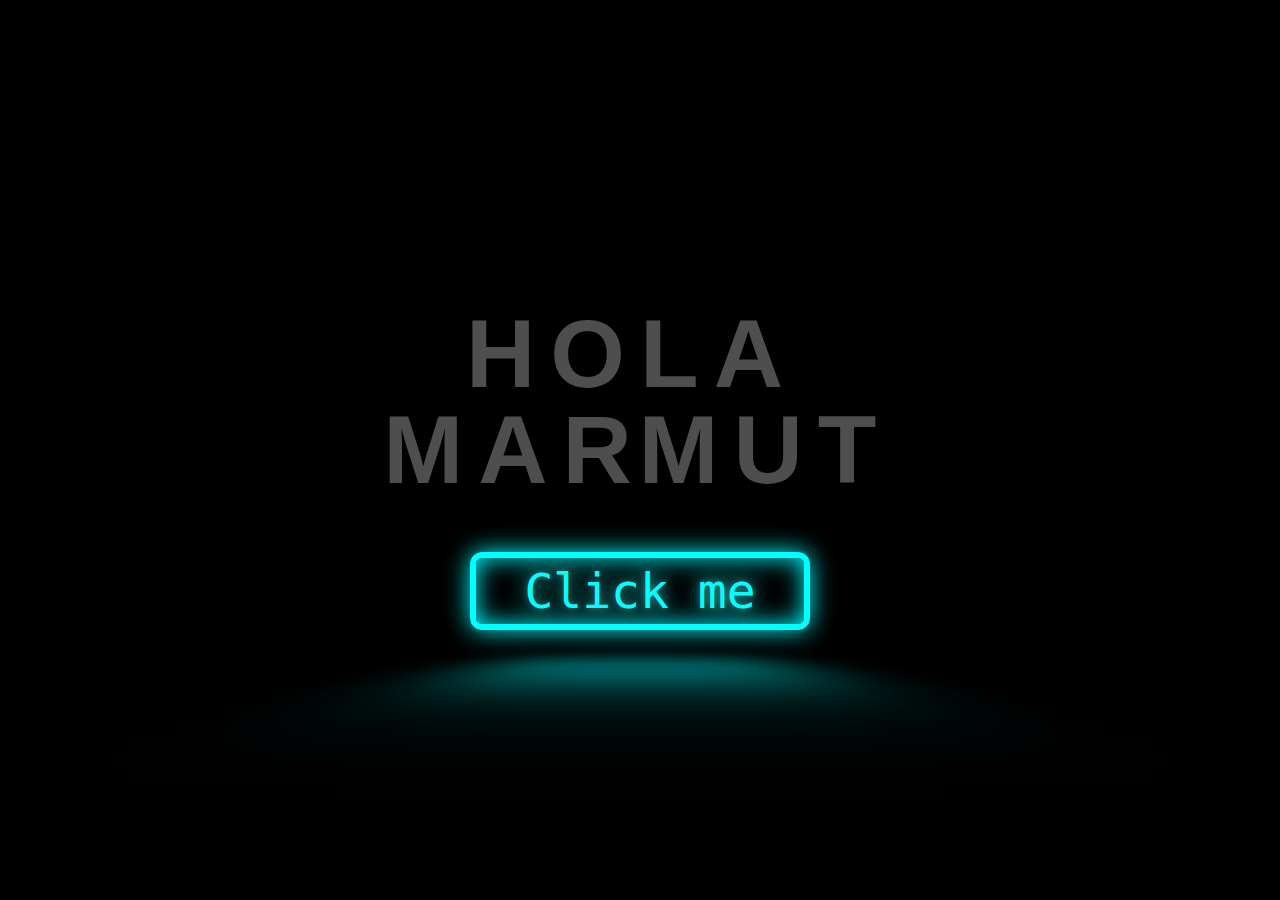
<file: index.html>
<!DOCTYPE html>
<html lang="en">
<head>
    <meta charset="UTF-8">
    <meta name="viewport" content="width=device-width, initial-scale=1.0">
    <title>Opening</title>
    <link rel="stylesheet" href="css.css">
</head>
<body>
    <h2 class="text1">Ho</h2>
    <h2 class="text2">la</h2>
    <h2 class="text3">mar</h2>
    <h2 class="text4">mut</h2>
    <a href="bunga.html" class="neon-button">Click me</a>

</body>
</html>
</file>
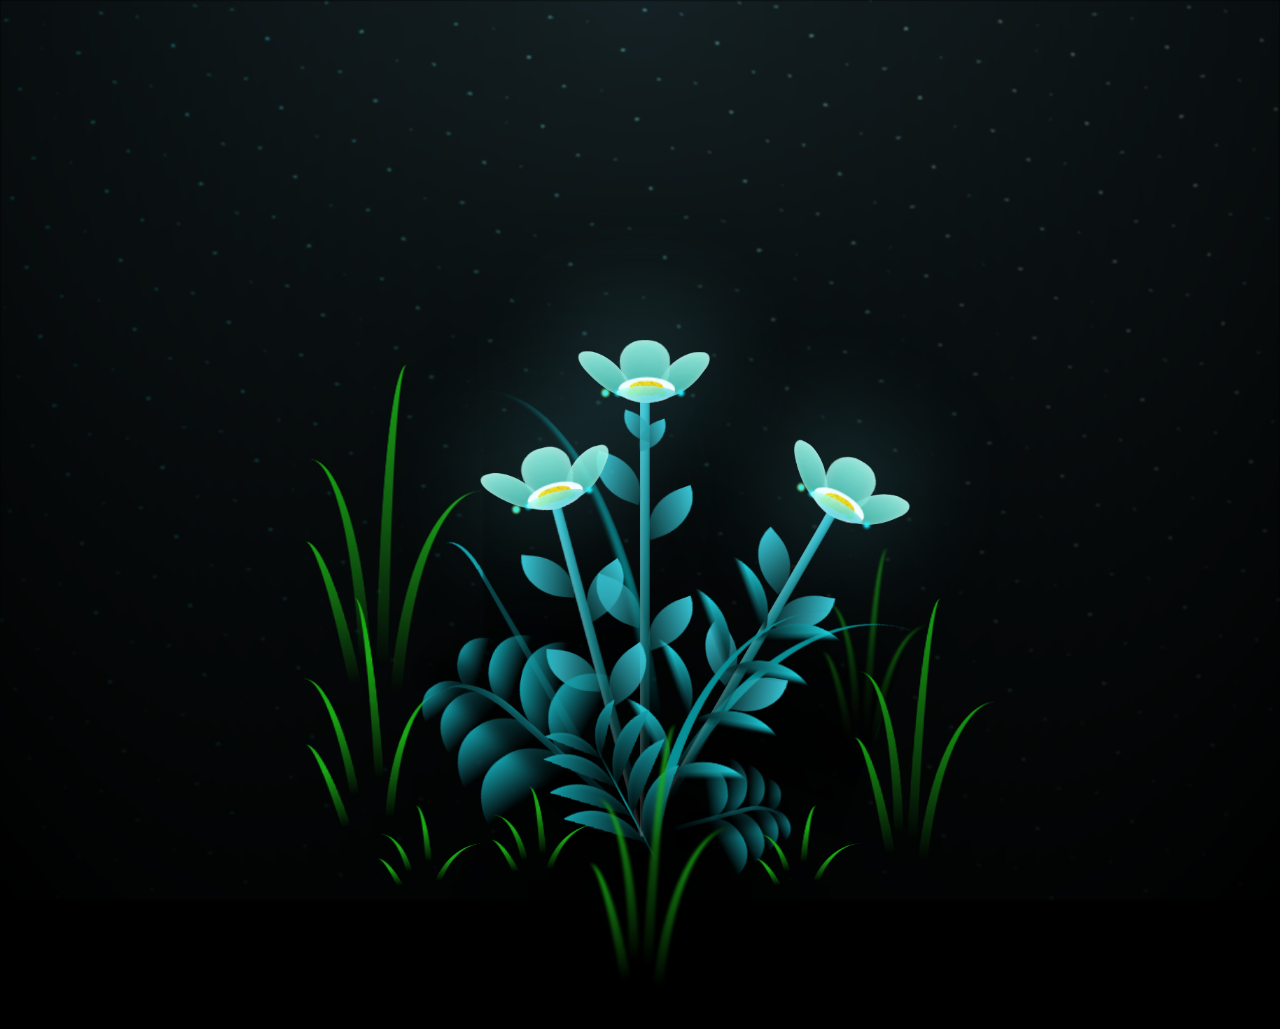
<file: bunga.html>
<!DOCTYPE html>
<html lang="en">
<head>
    <meta charset="UTF-8">
    <meta name="viewport" content="width=device-width, initial-scale=1.0">
    <title>Flower</title>
    <link rel="stylesheet" href="bunga.css">
    <script src="bunga.js"></script>
</head>

    <body class="not-loaded">

        <div class="night"></div>
        <div class="flowers">
          <div class="flower flower--1">
            <div class="flower__leafs flower__leafs--1">
              <div class="flower__leaf flower__leaf--1"></div>
              <div class="flower__leaf flower__leaf--2"></div>
              <div class="flower__leaf flower__leaf--3"></div>
              <div class="flower__leaf flower__leaf--4"></div>
              <div class="flower__white-circle"></div>
      
              <div class="flower__light flower__light--1"></div>
              <div class="flower__light flower__light--2"></div>
              <div class="flower__light flower__light--3"></div>
              <div class="flower__light flower__light--4"></div>
              <div class="flower__light flower__light--5"></div>
              <div class="flower__light flower__light--6"></div>
              <div class="flower__light flower__light--7"></div>
              <div class="flower__light flower__light--8"></div>
      
            </div>
            <div class="flower__line">
              <div class="flower__line__leaf flower__line__leaf--1"></div>
              <div class="flower__line__leaf flower__line__leaf--2"></div>
              <div class="flower__line__leaf flower__line__leaf--3"></div>
              <div class="flower__line__leaf flower__line__leaf--4"></div>
              <div class="flower__line__leaf flower__line__leaf--5"></div>
              <div class="flower__line__leaf flower__line__leaf--6"></div>
            </div>
          </div>
      
          <div class="flower flower--2">
            <div class="flower__leafs flower__leafs--2">
              <div class="flower__leaf flower__leaf--1"></div>
              <div class="flower__leaf flower__leaf--2"></div>
              <div class="flower__leaf flower__leaf--3"></div>
              <div class="flower__leaf flower__leaf--4"></div>
              <div class="flower__white-circle"></div>
      
              <div class="flower__light flower__light--1"></div>
              <div class="flower__light flower__light--2"></div>
              <div class="flower__light flower__light--3"></div>
              <div class="flower__light flower__light--4"></div>
              <div class="flower__light flower__light--5"></div>
              <div class="flower__light flower__light--6"></div>
              <div class="flower__light flower__light--7"></div>
              <div class="flower__light flower__light--8"></div>
      
            </div>
            <div class="flower__line">
              <div class="flower__line__leaf flower__line__leaf--1"></div>
              <div class="flower__line__leaf flower__line__leaf--2"></div>
              <div class="flower__line__leaf flower__line__leaf--3"></div>
              <div class="flower__line__leaf flower__line__leaf--4"></div>
            </div>
          </div>
      
          <div class="flower flower--3">
            <div class="flower__leafs flower__leafs--3">
              <div class="flower__leaf flower__leaf--1"></div>
              <div class="flower__leaf flower__leaf--2"></div>
              <div class="flower__leaf flower__leaf--3"></div>
              <div class="flower__leaf flower__leaf--4"></div>
              <div class="flower__white-circle"></div>
      
              <div class="flower__light flower__light--1"></div>
              <div class="flower__light flower__light--2"></div>
              <div class="flower__light flower__light--3"></div>
              <div class="flower__light flower__light--4"></div>
              <div class="flower__light flower__light--5"></div>
              <div class="flower__light flower__light--6"></div>
              <div class="flower__light flower__light--7"></div>
              <div class="flower__light flower__light--8"></div>
      
            </div>
            <div class="flower__line">
              <div class="flower__line__leaf flower__line__leaf--1"></div>
              <div class="flower__line__leaf flower__line__leaf--2"></div>
              <div class="flower__line__leaf flower__line__leaf--3"></div>
              <div class="flower__line__leaf flower__line__leaf--4"></div>
            </div>
          </div>
      
          <div class="grow-ans" style="--d:1.2s">
            <div class="flower__g-long">
              <div class="flower__g-long__top"></div>
              <div class="flower__g-long__bottom"></div>
            </div>
          </div>
      
          <div class="growing-grass">
            <div class="flower__grass flower__grass--1">
              <div class="flower__grass--top"></div>
              <div class="flower__grass--bottom"></div>
              <div class="flower__grass__leaf flower__grass__leaf--1"></div>
              <div class="flower__grass__leaf flower__grass__leaf--2"></div>
              <div class="flower__grass__leaf flower__grass__leaf--3"></div>
              <div class="flower__grass__leaf flower__grass__leaf--4"></div>
              <div class="flower__grass__leaf flower__grass__leaf--5"></div>
              <div class="flower__grass__leaf flower__grass__leaf--6"></div>
              <div class="flower__grass__leaf flower__grass__leaf--7"></div>
              <div class="flower__grass__leaf flower__grass__leaf--8"></div>
              <div class="flower__grass__overlay"></div>
            </div>
          </div>
      
          <div class="growing-grass">
            <div class="flower__grass flower__grass--2">
              <div class="flower__grass--top"></div>
              <div class="flower__grass--bottom"></div>
              <div class="flower__grass__leaf flower__grass__leaf--1"></div>
              <div class="flower__grass__leaf flower__grass__leaf--2"></div>
              <div class="flower__grass__leaf flower__grass__leaf--3"></div>
              <div class="flower__grass__leaf flower__grass__leaf--4"></div>
              <div class="flower__grass__leaf flower__grass__leaf--5"></div>
              <div class="flower__grass__leaf flower__grass__leaf--6"></div>
              <div class="flower__grass__leaf flower__grass__leaf--7"></div>
              <div class="flower__grass__leaf flower__grass__leaf--8"></div>
              <div class="flower__grass__overlay"></div>
            </div>
          </div>
      
          <div class="grow-ans" style="--d:2.4s">
            <div class="flower__g-right flower__g-right--1">
              <div class="leaf"></div>
            </div>
          </div>
      
          <div class="grow-ans" style="--d:2.8s">
            <div class="flower__g-right flower__g-right--2">
              <div class="leaf"></div>
            </div>
          </div>
      
          <div class="grow-ans" style="--d:2.8s">
            <div class="flower__g-front">
              <div class="flower__g-front__leaf-wrapper flower__g-front__leaf-wrapper--1">
                <div class="flower__g-front__leaf"></div>
              </div>
              <div class="flower__g-front__leaf-wrapper flower__g-front__leaf-wrapper--2">
                <div class="flower__g-front__leaf"></div>
              </div>
              <div class="flower__g-front__leaf-wrapper flower__g-front__leaf-wrapper--3">
                <div class="flower__g-front__leaf"></div>
              </div>
              <div class="flower__g-front__leaf-wrapper flower__g-front__leaf-wrapper--4">
                <div class="flower__g-front__leaf"></div>
              </div>
              <div class="flower__g-front__leaf-wrapper flower__g-front__leaf-wrapper--5">
                <div class="flower__g-front__leaf"></div>
              </div>
              <div class="flower__g-front__leaf-wrapper flower__g-front__leaf-wrapper--6">
                <div class="flower__g-front__leaf"></div>
              </div>
              <div class="flower__g-front__leaf-wrapper flower__g-front__leaf-wrapper--7">
                <div class="flower__g-front__leaf"></div>
              </div>
              <div class="flower__g-front__leaf-wrapper flower__g-front__leaf-wrapper--8">
                <div class="flower__g-front__leaf"></div>
              </div>
              <div class="flower__g-front__line"></div>
            </div>
          </div>
      
          <div class="grow-ans" style="--d:3.2s">
            <div class="flower__g-fr">
              <div class="leaf"></div>
              <div class="flower__g-fr__leaf flower__g-fr__leaf--1"></div>
              <div class="flower__g-fr__leaf flower__g-fr__leaf--2"></div>
              <div class="flower__g-fr__leaf flower__g-fr__leaf--3"></div>
              <div class="flower__g-fr__leaf flower__g-fr__leaf--4"></div>
              <div class="flower__g-fr__leaf flower__g-fr__leaf--5"></div>
              <div class="flower__g-fr__leaf flower__g-fr__leaf--6"></div>
              <div class="flower__g-fr__leaf flower__g-fr__leaf--7"></div>
              <div class="flower__g-fr__leaf flower__g-fr__leaf--8"></div>
            </div>
          </div>
      
          <div class="long-g long-g--0">
            <div class="grow-ans" style="--d:3s">
              <div class="leaf leaf--0"></div>
            </div>
            <div class="grow-ans" style="--d:2.2s">
              <div class="leaf leaf--1"></div>
            </div>
            <div class="grow-ans" style="--d:3.4s">
              <div class="leaf leaf--2"></div>
            </div>
            <div class="grow-ans" style="--d:3.6s">
              <div class="leaf leaf--3"></div>
            </div>
          </div>
      
          <div class="long-g long-g--1">
            <div class="grow-ans" style="--d:3.6s">
              <div class="leaf leaf--0"></div>
            </div>
            <div class="grow-ans" style="--d:3.8s">
              <div class="leaf leaf--1"></div>
            </div>
            <div class="grow-ans" style="--d:4s">
              <div class="leaf leaf--2"></div>
            </div>
            <div class="grow-ans" style="--d:4.2s">
              <div class="leaf leaf--3"></div>
            </div>
          </div>
      
          <div class="long-g long-g--2">
            <div class="grow-ans" style="--d:4s">
              <div class="leaf leaf--0"></div>
            </div>
            <div class="grow-ans" style="--d:4.2s">
              <div class="leaf leaf--1"></div>
            </div>
            <div class="grow-ans" style="--d:4.4s">
              <div class="leaf leaf--2"></div>
            </div>
            <div class="grow-ans" style="--d:4.6s">
              <div class="leaf leaf--3"></div>
            </div>
          </div>
      
          <div class="long-g long-g--3">
            <div class="grow-ans" style="--d:4s">
              <div class="leaf leaf--0"></div>
            </div>
            <div class="grow-ans" style="--d:4.2s">
              <div class="leaf leaf--1"></div>
            </div>
            <div class="grow-ans" style="--d:3s">
              <div class="leaf leaf--2"></div>
            </div>
            <div class="grow-ans" style="--d:3.6s">
              <div class="leaf leaf--3"></div>
            </div>
          </div>
      
          <div class="long-g long-g--4">
            <div class="grow-ans" style="--d:4s">
              <div class="leaf leaf--0"></div>
            </div>
            <div class="grow-ans" style="--d:4.2s">
              <div class="leaf leaf--1"></div>
            </div>
            <div class="grow-ans" style="--d:3s">
              <div class="leaf leaf--2"></div>
            </div>
            <div class="grow-ans" style="--d:3.6s">
              <div class="leaf leaf--3"></div>
            </div>
          </div>
      
          <div class="long-g long-g--5">
            <div class="grow-ans" style="--d:4s">
              <div class="leaf leaf--0"></div>
            </div>
            <div class="grow-ans" style="--d:4.2s">
              <div class="leaf leaf--1"></div>
            </div>
            <div class="grow-ans" style="--d:3s">
              <div class="leaf leaf--2"></div>
            </div>
            <div class="grow-ans" style="--d:3.6s">
              <div class="leaf leaf--3"></div>
            </div>
          </div>
      
          <div class="long-g long-g--6">
            <div class="grow-ans" style="--d:4.2s">
              <div class="leaf leaf--0"></div>
            </div>
            <div class="grow-ans" style="--d:4.4s">
              <div class="leaf leaf--1"></div>
            </div>
            <div class="grow-ans" style="--d:4.6s">
              <div class="leaf leaf--2"></div>
            </div>
            <div class="grow-ans" style="--d:4.8s">
              <div class="leaf leaf--3"></div>
            </div>
          </div>
      
          <div class="long-g long-g--7">
            <div class="grow-ans" style="--d:3s">
              <div class="leaf leaf--0"></div>
            </div>
            <div class="grow-ans" style="--d:3.2s">
              <div class="leaf leaf--1"></div>
            </div>
            <div class="grow-ans" style="--d:3.5s">
              <div class="leaf leaf--2"></div>
            </div>
            <div class="grow-ans" style="--d:3.6s">
              <div class="leaf leaf--3"></div>
            </div>
          </div>
        </div>
     
</body>
</html>
</file>
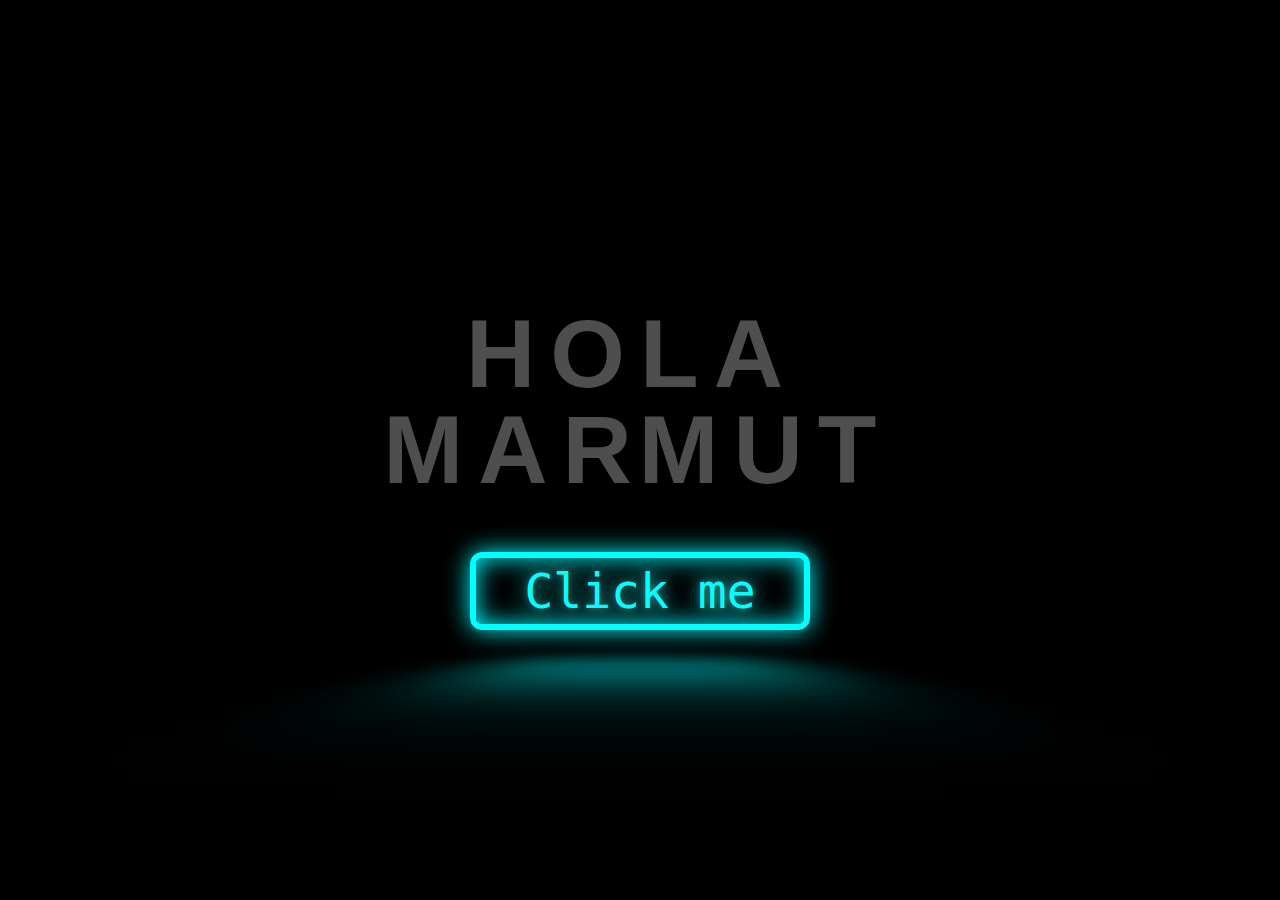
<file: main.html>
<!DOCTYPE html>
<html lang="en">
<head>
    <meta charset="UTF-8">
    <meta name="viewport" content="width=device-width, initial-scale=1.0">
    <title>Opening</title>
    <link rel="stylesheet" href="css.css">
</head>
<body>
    <h2 class="text1">Ho</h2>
    <h2 class="text2">la</h2>
    <h2 class="text3">mar</h2>
    <h2 class="text4">mut</h2>
    <a href="bunga.html" class="neon-button">Click me</a>
</body>
</html>
</file>
<file: css.css>
* {
    margin: 0;
    padding: 0;
    box-sizing: border-box;
    font-family: arial;
    color: white;
}

body {
    display: flex;
    justify-content: center;
    align-items: center;
    min-height: 100vh;
    background-color: black;
}
@media (min-width: 10px) {
.text4 {
    padding-left: 150px;
    position: absolute;
    font-size: 3em;
    letter-spacing: 15px;
    color: rgb(78, 78, 78);
    text-transform: uppercase;
    width: 100%;
    text-align: center;
    line-height: 100%;
    outline: none;
    animation: animate 5s linear infinite;
}

.text3 {
    padding-right: 150px;
    position: absolute;
    font-size: 3em;
    letter-spacing: 15px;
    color: rgb(78, 78, 78);
    text-transform: uppercase;
    width: 100%;
    text-align: center;
    line-height: 100%;
    outline: none;
    animation: animate 10s linear infinite;
}

.text2 {
    padding-bottom: 30%;
    width: 100%;
    position: center;
    font-size: 4em;
    letter-spacing: 15px;
    color: rgb(78, 78, 78);
    text-transform: uppercase;
    width: 100%;
    text-align: left;
    line-height: 0.70em;
    outline: none;
    animation: animate 10s linear infinite;
} 

.text1 {
    padding-bottom: 30%;
    position: center;
    font-size: 4em;
    letter-spacing: 15px;
    color: rgb(78, 78, 78);
    text-transform: uppercase;
    width: 100%;
    text-align: right;
    line-height: 0.70em;
    outline: none;
    animation: animate 5s linear infinite;
}
}
@media (min-width: 500px){
  .text4 {
    padding-left: 250px;
    position: absolute;
    font-size: 6em;
    letter-spacing: 15px;
    color: rgb(78, 78, 78);
    text-transform: uppercase;
    width: 100%;
    text-align: center;
    line-height: 100%;
    outline: none;
    animation: animate 5s linear infinite;
}

.text3 {
    padding-right: 250px;
    position: absolute;
    font-size: 6em;
    letter-spacing: 15px;
    color: rgb(78, 78, 78);
    text-transform: uppercase;
    width: 100%;
    text-align: center;
    line-height: 100%;
    outline: none;
    animation: animate 10s linear infinite;
}

.text2 {
    padding-bottom: 30%;
    width: 100%;
    position: center;
    font-size: 6em;
    letter-spacing: 15px;
    color: rgb(78, 78, 78);
    text-transform: uppercase;
    width: 100%;
    text-align: left;
    line-height: 0.70em;
    outline: none;
    animation: animate 10s linear infinite;
} 

.text1 {
    padding-bottom: 30%;
    position: center;
    font-size: 6em;
    letter-spacing: 15px;
    color: rgb(78, 78, 78);
    text-transform: uppercase;
    width: 100%;
    text-align: right;
    line-height: 0.70em;
    outline: none;
    animation: animate 5s linear infinite;
}
}
@media (min-width: 1200px){
  .text4 {
    padding-left: 250px;
    position: absolute;
    font-size: 6em;
    letter-spacing: 15px;
    color: rgb(78, 78, 78);
    text-transform: uppercase;
    width: 100%;
    text-align: center;
    line-height: 100%;
    outline: none;
    animation: animate 5s linear infinite;
}

.text3 {
    padding-right: 250px;
    position: absolute;
    font-size: 6em;
    letter-spacing: 15px;
    color: rgb(78, 78, 78);
    text-transform: uppercase;
    width: 100%;
    text-align: center;
    line-height: 100%;
    outline: none;
    animation: animate 10s linear infinite;
}

.text2 {
    padding-bottom: 15%;
    width: 100%;
    position: center;
    font-size: 6em;
    letter-spacing: 15px;
    color: rgb(78, 78, 78);
    text-transform: uppercase;
    width: 100%;
    text-align: left;
    line-height: 0.70em;
    outline: none;
    animation: animate 10s linear infinite;
} 

.text1 {
    padding-bottom: 15%;
    position: center;
    font-size: 6em;
    letter-spacing: 15px;
    color: rgb(78, 78, 78);
    text-transform: uppercase;
    width: 100%;
    text-align: right;
    line-height: 0.70em;
    outline: none;
    animation: animate 5s linear infinite;
}
}
@keyframes animate
{
    0%,18%,20%,50.1%,60%,65.1%,80%,90.1%,92% {
        color: rgb(78, 78, 78);
        text-shadow: none;
    }
    18.1%,20.1%,30%,50%,60.1%,65%,80.1%,90%,92.1%,100%
    {
        color: white;
       text-shadow: 0 0 10px cyan,
       0 0 20px cyan,
       0 0 40px cyan;
    }
}



:root {
  --clr-neon: cyan;
  --clr-bg: hsl(323 21% 16%);
}

*,
*::before,
*::after {
  box-sizing: border-box;
}

@media (min-width: 10px) {
.neon-button {
  bottom: 25%;
  font-family: monospace;
  font-size: 2rem;
  position: absolute;
  display: inline-block;
  cursor: pointer;
  text-decoration: none;
  color: var(--clr-neon);
  border: var(--clr-neon) 0.125em solid;
  padding: 0.5em;
  border-radius: 0.25em;

  text-shadow: 0 0 0.125em hsl(0 0% 100% / 0.3), 0 0 0.45em currentColor;

  box-shadow: inset 0 0 0.5em 0 var(--clr-neon), 0 0 0.5em 0 var(--clr-neon);

  position: absolute;
}
}
@media (min-width: 500px) {
  .neon-button {
    bottom: 30%;
    font-family: monospace;
    font-size: 3rem;
    position: absolute;
    display: inline-block;
    cursor: pointer;
    text-decoration: none;
    color: var(--clr-neon);
    border: var(--clr-neon) 0.125em solid;
    padding: 0.10em 1em;
    border-radius: 0.25em;
  
    text-shadow: 0 0 0.125em hsl(0 0% 100% / 0.3), 0 0 0.45em currentColor;
  
    box-shadow: inset 0 0 0.5em 0 var(--clr-neon), 0 0 0.5em 0 var(--clr-neon);
  
    position: absolute;
  }
  }
  @media (min-width: 1200px) {
    .neon-button {
      bottom: 30%;
      font-family: monospace;
      font-size: 3rem;
      position: absolute;
      display: inline-block;
      cursor: pointer;
      text-decoration: none;
      color: var(--clr-neon);
      border: var(--clr-neon) 0.125em solid;
      padding: 0.10em 1em;
      border-radius: 0.25em;
    
      text-shadow: 0 0 0.125em hsl(0 0% 100% / 0.3), 0 0 0.45em currentColor;
    
      box-shadow: inset 0 0 0.5em 0 var(--clr-neon), 0 0 0.5em 0 var(--clr-neon);
    
      position: absolute;
    }
    }
.neon-button::before {
  pointer-events: none;
  content: "";
  position: absolute;
  background: var(--clr-neon);
  top: 120%;
  left: 0;
  width: 100%;
  height: 100%;

  transform: perspective(1em) rotateX(40deg) scale(1, 0.35);
  filter: blur(1em);
  opacity: 0.7;
}

.neon-button::after {
  content: "";
  position: absolute;
  top: 0;
  bottom: 0;
  left: 0;
  right: 0;
  box-shadow: 0 0 2em 0.5em var(--clr-neon);
  opacity: 0;
  background-color: var(--clr-neon);
  z-index: -1;
  transition: opacity 100ms linear;
}

.neon-button:hover,
.neon-button:focus {
  color: var(--clr-bg);
  text-shadow: none;
}

.neon-button:hover::before,
.neon-button:focus::before {
  opacity: 1;
}
.neon-button:hover::after,
.neon-button:focus::after {
  opacity: 1;
}
</file>
<file: bunga.css>
*,
*::after,
*::before {
  padding: 0;
  margin: 0;
  box-sizing: border-box;
}

:root {
  --dark-color: #000;
}

body {
  display: flex;
  align-items: flex-end;
  justify-content: center;
  min-height: 100vh;
  background-color: var(--dark-color);
  overflow: hidden;
  perspective: 1000px;
}

.night {
  z-index: -1;
  position: fixed;
  left: 50%;
  top: 0;
  transform: translateX(-50%);
  width: 100%;
  height: 100%;
  filter: blur(0.1vmin);
  background-image: radial-gradient(ellipse at top, transparent 0%, var(--dark-color)), radial-gradient(ellipse at bottom, var(--dark-color), rgba(145, 233, 255, 0.2)), repeating-linear-gradient(220deg, black 0px, black 19px, transparent 19px, transparent 22px), repeating-linear-gradient(189deg, black 0px, black 19px, transparent 19px, transparent 22px), repeating-linear-gradient(148deg, black 0px, black 19px, transparent 19px, transparent 22px), linear-gradient(90deg, #00fffa, #f0f0f0);
}

.flowers {
  position: relative;
  transform: scale(0.7);
}

.flower {
  position: absolute;
  bottom: 10vmin;
  transform-origin: bottom center;
  z-index: 10;
  --fl-speed: 0.8s;
}
.flower--1 {
  animation: moving-flower-1 4s linear infinite;
}
.flower--1 .flower__line {
  height: 70vmin;
  animation-delay: 0.3s;
}
.flower--1 .flower__line__leaf--1 {
  animation: blooming-leaf-right var(--fl-speed) 1.6s backwards;
}
.flower--1 .flower__line__leaf--2 {
  animation: blooming-leaf-right var(--fl-speed) 1.4s backwards;
}
.flower--1 .flower__line__leaf--3 {
  animation: blooming-leaf-left var(--fl-speed) 1.2s backwards;
}
.flower--1 .flower__line__leaf--4 {
  animation: blooming-leaf-left var(--fl-speed) 1s backwards;
}
.flower--1 .flower__line__leaf--5 {
  animation: blooming-leaf-right var(--fl-speed) 1.8s backwards;
}
.flower--1 .flower__line__leaf--6 {
  animation: blooming-leaf-left var(--fl-speed) 2s backwards;
}
.flower--2 {
  left: 50%;
  transform: rotate(30deg);
  animation: moving-flower-2 4s linear infinite;
}
.flower--2 .flower__line {
  height: 60vmin;
  animation-delay: 0.8s;
}
.flower--2 .flower__line__leaf--1 {
  animation: blooming-leaf-right var(--fl-speed) 1.9s backwards;
}
.flower--2 .flower__line__leaf--2 {
  animation: blooming-leaf-right var(--fl-speed) 1.7s backwards;
}
.flower--2 .flower__line__leaf--3 {
  animation: blooming-leaf-left var(--fl-speed) 1.5s backwards;
}
.flower--2 .flower__line__leaf--4 {
  animation: blooming-leaf-left var(--fl-speed) 1.3s backwards;
}
.flower--3 {
  left: 50%;
  transform: rotate(-15deg);
  animation: moving-flower-3 4s linear infinite;
}
.flower--3 .flower__line {
  animation-delay: 0.9s;
}
.flower--3 .flower__line__leaf--1 {
  animation: blooming-leaf-right var(--fl-speed) 2.5s backwards;
}
.flower--3 .flower__line__leaf--2 {
  animation: blooming-leaf-right var(--fl-speed) 2.3s backwards;
}
.flower--3 .flower__line__leaf--3 {
  animation: blooming-leaf-left var(--fl-speed) 2.1s backwards;
}
.flower--3 .flower__line__leaf--4 {
  animation: blooming-leaf-left var(--fl-speed) 1.9s backwards;
}
.flower__leafs {
  position: relative;
  animation: blooming-flower 2s backwards;
}
.flower__leafs--1 {
  animation-delay: 1.1s;
}
.flower__leafs--2 {
  animation-delay: 1.4s;
}
.flower__leafs--3 {
  animation-delay: 1.7s;
}
.flower__leafs::after {
  content: "";
  position: absolute;
  left: 0;
  top: 0;
  transform: translate(-50%, -100%);
  width: 8vmin;
  height: 8vmin;
  background-color: #6bf0ff;
  filter: blur(10vmin);
}
.flower__leaf {
  position: absolute;
  bottom: 0;
  left: 50%;
  width: 8vmin;
  height: 11vmin;
  border-radius: 51% 49% 47% 53%/44% 45% 55% 69%;
  background-color: #65e6cc;
  background-image: linear-gradient(to top, #40bbab, #a7ffee);
  transform-origin: bottom center;
  opacity: 0.9;
  box-shadow: inset 0 0 2vmin rgba(255, 255, 255, 0.5);
}
.flower__leaf--1 {
  transform: translate(-10%, 1%) rotateY(40deg) rotateX(-50deg);
}
.flower__leaf--2 {
  transform: translate(-50%, -4%) rotateX(40deg);
}
.flower__leaf--3 {
  transform: translate(-90%, 0%) rotateY(45deg) rotateX(50deg);
}
.flower__leaf--4 {
  width: 8vmin;
  height: 8vmin;
  transform-origin: bottom left;
  border-radius: 4vmin 10vmin 4vmin 4vmin;
  transform: translate(0%, 18%) rotateX(70deg) rotate(-43deg);
  background-image: linear-gradient(to top, #39c6d6, #a7ffee);
  z-index: 1;
  opacity: 0.8;
}
.flower__white-circle {
  position: absolute;
  left: -3.5vmin;
  top: -3vmin;
  width: 9vmin;
  height: 4vmin;
  border-radius: 50%;
  background-color: #fff;
}
.flower__white-circle::after {
  content: "";
  position: absolute;
  left: 50%;
  top: 45%;
  transform: translate(-50%, -50%);
  width: 60%;
  height: 60%;
  border-radius: inherit;
  background-image: repeating-linear-gradient(135deg, rgba(0, 0, 0, 0.03) 0px, rgba(0, 0, 0, 0.03) 1px, transparent 1px, transparent 12px), repeating-linear-gradient(45deg, rgba(0, 0, 0, 0.03) 0px, rgba(0, 0, 0, 0.03) 1px, transparent 1px, transparent 12px), repeating-linear-gradient(67.5deg, rgba(0, 0, 0, 0.03) 0px, rgba(0, 0, 0, 0.03) 1px, transparent 1px, transparent 12px), repeating-linear-gradient(135deg, rgba(0, 0, 0, 0.03) 0px, rgba(0, 0, 0, 0.03) 1px, transparent 1px, transparent 12px), repeating-linear-gradient(45deg, rgba(0, 0, 0, 0.03) 0px, rgba(0, 0, 0, 0.03) 1px, transparent 1px, transparent 12px), repeating-linear-gradient(112.5deg, rgba(0, 0, 0, 0.03) 0px, rgba(0, 0, 0, 0.03) 1px, transparent 1px, transparent 12px), repeating-linear-gradient(112.5deg, rgba(0, 0, 0, 0.03) 0px, rgba(0, 0, 0, 0.03) 1px, transparent 1px, transparent 12px), repeating-linear-gradient(45deg, rgba(0, 0, 0, 0.03) 0px, rgba(0, 0, 0, 0.03) 1px, transparent 1px, transparent 12px), repeating-linear-gradient(22.5deg, rgba(0, 0, 0, 0.03) 0px, rgba(0, 0, 0, 0.03) 1px, transparent 1px, transparent 12px), repeating-linear-gradient(45deg, rgba(0, 0, 0, 0.03) 0px, rgba(0, 0, 0, 0.03) 1px, transparent 1px, transparent 12px), repeating-linear-gradient(22.5deg, rgba(0, 0, 0, 0.03) 0px, rgba(0, 0, 0, 0.03) 1px, transparent 1px, transparent 12px), repeating-linear-gradient(135deg, rgba(0, 0, 0, 0.03) 0px, rgba(0, 0, 0, 0.03) 1px, transparent 1px, transparent 12px), repeating-linear-gradient(157.5deg, rgba(0, 0, 0, 0.03) 0px, rgba(0, 0, 0, 0.03) 1px, transparent 1px, transparent 12px), repeating-linear-gradient(67.5deg, rgba(0, 0, 0, 0.03) 0px, rgba(0, 0, 0, 0.03) 1px, transparent 1px, transparent 12px), repeating-linear-gradient(67.5deg, rgba(0, 0, 0, 0.03) 0px, rgba(0, 0, 0, 0.03) 1px, transparent 1px, transparent 12px), linear-gradient(90deg, #ffeb12, #ffce00);
}
.flower__line {
  height: 55vmin;
  width: 1.5vmin;
  background-image: linear-gradient(to left, rgba(0, 0, 0, 0.2), transparent, rgba(255, 255, 255, 0.2)), linear-gradient(to top, transparent 10%, #14757a, #39c6d6);
  box-shadow: inset 0 0 2px rgba(0, 0, 0, 0.5);
  animation: grow-flower-tree 4s backwards;
}
.flower__line__leaf {
  --w: 7vmin;
  --h: calc(var(--w) + 2vmin);
  position: absolute;
  top: 20%;
  left: 90%;
  width: var(--w);
  height: var(--h);
  border-top-right-radius: var(--h);
  border-bottom-left-radius: var(--h);
  background-image: linear-gradient(to top, rgba(20, 117, 122, 0.4), #39c6d6);
}
.flower__line__leaf--1 {
  transform: rotate(70deg) rotateY(30deg);
}
.flower__line__leaf--2 {
  top: 45%;
  transform: rotate(70deg) rotateY(30deg);
}
.flower__line__leaf--3, .flower__line__leaf--4, .flower__line__leaf--6 {
  border-top-right-radius: 0;
  border-bottom-left-radius: 0;
  border-top-left-radius: var(--h);
  border-bottom-right-radius: var(--h);
  left: -460%;
  top: 12%;
  transform: rotate(-70deg) rotateY(30deg);
}
.flower__line__leaf--4 {
  top: 40%;
}
.flower__line__leaf--5 {
  top: 0;
  transform-origin: left;
  transform: rotate(70deg) rotateY(30deg) scale(0.6);
}
.flower__line__leaf--6 {
  top: -2%;
  left: -450%;
  transform-origin: right;
  transform: rotate(-70deg) rotateY(30deg) scale(0.6);
}
.flower__light {
  position: absolute;
  bottom: 0vmin;
  width: 1vmin;
  height: 1vmin;
  background-color: #fffb00;
  border-radius: 50%;
  filter: blur(0.2vmin);
  animation: light-ans 4s linear infinite backwards;
}
.flower__light:nth-child(odd) {
  background-color: #23f0ff;
}
.flower__light--1 {
  left: -2vmin;
  animation-delay: 1s;
}
.flower__light--2 {
  left: 3vmin;
  animation-delay: 0.5s;
}
.flower__light--3 {
  left: -6vmin;
  animation-delay: 0.3s;
}
.flower__light--4 {
  left: 6vmin;
  animation-delay: 0.9s;
}
.flower__light--5 {
  left: -1vmin;
  animation-delay: 1.5s;
}
.flower__light--6 {
  left: -4vmin;
  animation-delay: 3s;
}
.flower__light--7 {
  left: 3vmin;
  animation-delay: 2s;
}
.flower__light--8 {
  left: -6vmin;
  animation-delay: 3.5s;
}
.flower__grass {
  --c: #159faa;
  --line-w: 1.5vmin;
  position: absolute;
  bottom: 12vmin;
  left: -7vmin;
  display: flex;
  flex-direction: column;
  align-items: flex-end;
  z-index: 20;
  transform-origin: bottom center;
  transform: rotate(-48deg) rotateY(40deg);
}
.flower__grass--1 {
  animation: moving-grass 2s linear infinite;
}
.flower__grass--2 {
  left: 2vmin;
  bottom: 10vmin;
  transform: scale(0.5) rotate(75deg) rotateX(10deg) rotateY(-200deg);
  opacity: 0.8;
  z-index: 0;
  animation: moving-grass--2 1.5s linear infinite;
}
.flower__grass--top {
  width: 7vmin;
  height: 10vmin;
  border-top-right-radius: 100%;
  border-right: var(--line-w) solid var(--c);
  transform-origin: bottom center;
  transform: rotate(-2deg);
}
.flower__grass--bottom {
  margin-top: -2px;
  width: var(--line-w);
  height: 25vmin;
  background-image: linear-gradient(to top, transparent, var(--c));
}
.flower__grass__leaf {
  --size: 10vmin;
  position: absolute;
  width: calc(var(--size) * 2.1);
  height: var(--size);
  border-top-left-radius: var(--size);
  border-top-right-radius: var(--size);
  background-image: linear-gradient(to top, transparent, transparent 30%, var(--c));
  z-index: 100;
}
.flower__grass__leaf--1 {
  top: -6%;
  left: 30%;
  --size: 6vmin;
  transform: rotate(-20deg);
  animation: growing-grass-ans--1 2s 2.6s backwards;
}
@keyframes growing-grass-ans--1 {
  0% {
    transform-origin: bottom left;
    transform: rotate(-20deg) scale(0);
  }
}
.flower__grass__leaf--2 {
  top: -5%;
  left: -110%;
  --size: 6vmin;
  transform: rotate(10deg);
  animation: growing-grass-ans--2 2s 2.4s linear backwards;
}
@keyframes growing-grass-ans--2 {
  0% {
    transform-origin: bottom right;
    transform: rotate(10deg) scale(0);
  }
}
.flower__grass__leaf--3 {
  top: 5%;
  left: 60%;
  --size: 8vmin;
  transform: rotate(-18deg) rotateX(-20deg);
  animation: growing-grass-ans--3 2s 2.2s linear backwards;
}
@keyframes growing-grass-ans--3 {
  0% {
    transform-origin: bottom left;
    transform: rotate(-18deg) rotateX(-20deg) scale(0);
  }
}
.flower__grass__leaf--4 {
  top: 6%;
  left: -135%;
  --size: 8vmin;
  transform: rotate(2deg);
  animation: growing-grass-ans--4 2s 2s linear backwards;
}
@keyframes growing-grass-ans--4 {
  0% {
    transform-origin: bottom right;
    transform: rotate(2deg) scale(0);
  }
}
.flower__grass__leaf--5 {
  top: 20%;
  left: 60%;
  --size: 10vmin;
  transform: rotate(-24deg) rotateX(-20deg);
  animation: growing-grass-ans--5 2s 1.8s linear backwards;
}
@keyframes growing-grass-ans--5 {
  0% {
    transform-origin: bottom left;
    transform: rotate(-24deg) rotateX(-20deg) scale(0);
  }
}
.flower__grass__leaf--6 {
  top: 22%;
  left: -180%;
  --size: 10vmin;
  transform: rotate(10deg);
  animation: growing-grass-ans--6 2s 1.6s linear backwards;
}
@keyframes growing-grass-ans--6 {
  0% {
    transform-origin: bottom right;
    transform: rotate(10deg) scale(0);
  }
}
.flower__grass__leaf--7 {
  top: 39%;
  left: 70%;
  --size: 10vmin;
  transform: rotate(-10deg);
  animation: growing-grass-ans--7 2s 1.4s linear backwards;
}
@keyframes growing-grass-ans--7 {
  0% {
    transform-origin: bottom left;
    transform: rotate(-10deg) scale(0);
  }
}
.flower__grass__leaf--8 {
  top: 40%;
  left: -215%;
  --size: 11vmin;
  transform: rotate(10deg);
  animation: growing-grass-ans--8 2s 1.2s linear backwards;
}
@keyframes growing-grass-ans--8 {
  0% {
    transform-origin: bottom right;
    transform: rotate(10deg) scale(0);
  }
}
.flower__grass__overlay {
  position: absolute;
  top: -10%;
  right: 0%;
  width: 100%;
  height: 100%;
  background-color: rgba(0, 0, 0, 0.6);
  filter: blur(1.5vmin);
  z-index: 100;
}
.flower__g-long {
  --w: 2vmin;
  --h: 6vmin;
  --c: #159faa;
  position: absolute;
  bottom: 10vmin;
  left: -3vmin;
  transform-origin: bottom center;
  transform: rotate(-30deg) rotateY(-20deg);
  display: flex;
  flex-direction: column;
  align-items: flex-end;
  animation: flower-g-long-ans 3s linear infinite;
}
@keyframes flower-g-long-ans {
  0%, 100% {
    transform: rotate(-30deg) rotateY(-20deg);
  }
  50% {
    transform: rotate(-32deg) rotateY(-20deg);
  }
}
.flower__g-long__top {
  top: calc(var(--h) * -1);
  width: calc(var(--w) + 1vmin);
  height: var(--h);
  border-top-right-radius: 100%;
  border-right: 0.7vmin solid var(--c);
  transform: translate(-0.7vmin, 1vmin);
}
.flower__g-long__bottom {
  width: var(--w);
  height: 50vmin;
  transform-origin: bottom center;
  background-image: linear-gradient(to top, transparent 30%, var(--c));
  box-shadow: inset 0 0 2px rgba(0, 0, 0, 0.5);
  clip-path: polygon(35% 0, 65% 1%, 100% 100%, 0% 100%);
}
.flower__g-right {
  position: absolute;
  bottom: 6vmin;
  left: -2vmin;
  transform-origin: bottom left;
  transform: rotate(20deg);
}
.flower__g-right .leaf {
  width: 30vmin;
  height: 50vmin;
  border-top-left-radius: 100%;
  border-left: 2vmin solid #079097;
  background-image: linear-gradient(to bottom, transparent, var(--dark-color) 60%);
  mask-image: linear-gradient(to top, transparent 30%, #079097 60%);
}
.flower__g-right--1 {
  animation: flower-g-right-ans 2.5s linear infinite;
}
.flower__g-right--2 {
  left: 5vmin;
  transform: rotateY(-180deg);
  animation: flower-g-right-ans--2 3s linear infinite;
}
.flower__g-right--2 .leaf {
  height: 75vmin;
  filter: blur(0.3vmin);
  opacity: 0.8;
}
@keyframes flower-g-right-ans {
  0%, 100% {
    transform: rotate(20deg);
  }
  50% {
    transform: rotate(24deg) rotateX(-20deg);
  }
}
@keyframes flower-g-right-ans--2 {
  0%, 100% {
    transform: rotateY(-180deg) rotate(0deg) rotateX(-20deg);
  }
  50% {
    transform: rotateY(-180deg) rotate(6deg) rotateX(-20deg);
  }
}
.flower__g-front {
  position: absolute;
  bottom: 6vmin;
  left: 2.5vmin;
  z-index: 100;
  transform-origin: bottom center;
  transform: rotate(-28deg) rotateY(30deg) scale(1.04);
  animation: flower__g-front-ans 2s linear infinite;
}
@keyframes flower__g-front-ans {
  0%, 100% {
    transform: rotate(-28deg) rotateY(30deg) scale(1.04);
  }
  50% {
    transform: rotate(-35deg) rotateY(40deg) scale(1.04);
  }
}
.flower__g-front__line {
  width: 0.3vmin;
  height: 20vmin;
  background-image: linear-gradient(to top, transparent, #079097, transparent 100%);
  position: relative;
}
.flower__g-front__leaf-wrapper {
  position: absolute;
  top: 0;
  left: 0;
  transform-origin: bottom left;
  transform: rotate(10deg);
}
.flower__g-front__leaf-wrapper:nth-child(even) {
  left: 0vmin;
  transform: rotateY(-180deg) rotate(5deg);
  animation: flower__g-front__leaf-left-ans 1s ease-in backwards;
}
.flower__g-front__leaf-wrapper:nth-child(odd) {
  animation: flower__g-front__leaf-ans 1s ease-in backwards;
}
.flower__g-front__leaf-wrapper--1 {
  top: -8vmin;
  transform: scale(0.7);
  animation: flower__g-front__leaf-ans 1s 5.5s ease-in backwards !important;
}
.flower__g-front__leaf-wrapper--2 {
  top: -8vmin;
  transform: rotateY(-180deg) scale(0.7) !important;
  animation: flower__g-front__leaf-left-ans-2 1s 4.6s ease-in backwards !important;
}
.flower__g-front__leaf-wrapper--3 {
  top: -3vmin;
  animation: flower__g-front__leaf-ans 1s 4.6s ease-in backwards;
}
.flower__g-front__leaf-wrapper--4 {
  top: -3vmin;
  transform: rotateY(-180deg) scale(0.9) !important;
  animation: flower__g-front__leaf-left-ans-2 1s 4.6s ease-in backwards !important;
}
@keyframes flower__g-front__leaf-left-ans-2 {
  0% {
    transform: rotateY(-180deg) scale(0);
  }
}
.flower__g-front__leaf-wrapper--5, .flower__g-front__leaf-wrapper--6 {
  top: 2vmin;
}
.flower__g-front__leaf-wrapper--7, .flower__g-front__leaf-wrapper--8 {
  top: 6.5vmin;
}
.flower__g-front__leaf-wrapper--2 {
  animation-delay: 5.2s !important;
}
.flower__g-front__leaf-wrapper--3 {
  animation-delay: 4.9s !important;
}
.flower__g-front__leaf-wrapper--5 {
  animation-delay: 4.3s !important;
}
.flower__g-front__leaf-wrapper--6 {
  animation-delay: 4.1s !important;
}
.flower__g-front__leaf-wrapper--7 {
  animation-delay: 3.8s !important;
}
.flower__g-front__leaf-wrapper--8 {
  animation-delay: 3.5s !important;
}
@keyframes flower__g-front__leaf-ans {
  0% {
    transform: rotate(10deg) scale(0);
  }
}
@keyframes flower__g-front__leaf-left-ans {
  0% {
    transform: rotateY(-180deg) rotate(5deg) scale(0);
  }
}
.flower__g-front__leaf {
  width: 10vmin;
  height: 10vmin;
  border-radius: 100% 0% 0% 100%/100% 100% 0% 0%;
  box-shadow: inset 0 2px 1vmin rgba(44, 238, 252, 0.2);
  background-image: linear-gradient(to bottom left, transparent, var(--dark-color)), linear-gradient(to bottom right, #159faa 50%, transparent 50%, transparent);
  -webkit-mask-image: linear-gradient(to bottom right, #159faa 50%, transparent 50%, transparent);
  mask-image: linear-gradient(to bottom right, #159faa 50%, transparent 50%, transparent);
}
.flower__g-fr {
  position: absolute;
  bottom: -4vmin;
  left: vmin;
  transform-origin: bottom left;
  z-index: 10;
  animation: flower__g-fr-ans 2s linear infinite;
}
@keyframes flower__g-fr-ans {
  0%, 100% {
    transform: rotate(2deg);
  }
  50% {
    transform: rotate(4deg);
  }
}
.flower__g-fr .leaf {
  width: 30vmin;
  height: 50vmin;
  border-top-left-radius: 100%;
  border-left: 2vmin solid #079097;
  mask-image: linear-gradient(to top, transparent 25%, #079097 50%);
  position: relative;
  z-index: 1;
}
.flower__g-fr__leaf {
  position: absolute;
  top: 0;
  left: 0;
  width: 10vmin;
  height: 10vmin;
  border-radius: 100% 0% 0% 100%/100% 100% 0% 0%;
  box-shadow: inset 0 2px 1vmin rgba(44, 238, 252, 0.2);
  background-image: linear-gradient(to bottom left, transparent, var(--dark-color) 98%), linear-gradient(to bottom right, #23f0ff 45%, transparent 50%, transparent);
  mask-image: linear-gradient(135deg, #159faa 40%, transparent 50%, transparent);
}
.flower__g-fr__leaf--1 {
  left: 20vmin;
  transform: rotate(45deg);
  animation: flower__g-fr-leaft-ans-1 0.5s 5.2s linear backwards;
}
@keyframes flower__g-fr-leaft-ans-1 {
  0% {
    transform-origin: left;
    transform: rotate(45deg) scale(0);
  }
}
.flower__g-fr__leaf--2 {
  left: 12vmin;
  top: -7vmin;
  transform: rotate(25deg) rotateY(-180deg);
  animation: flower__g-fr-leaft-ans-6 0.5s 5s linear backwards;
}
.flower__g-fr__leaf--3 {
  left: 15vmin;
  top: 6vmin;
  transform: rotate(55deg);
  animation: flower__g-fr-leaft-ans-5 0.5s 4.8s linear backwards;
}
.flower__g-fr__leaf--4 {
  left: 6vmin;
  top: -2vmin;
  transform: rotate(25deg) rotateY(-180deg);
  animation: flower__g-fr-leaft-ans-6 0.5s 4.6s linear backwards;
}
.flower__g-fr__leaf--5 {
  left: 10vmin;
  top: 14vmin;
  transform: rotate(55deg);
  animation: flower__g-fr-leaft-ans-5 0.5s 4.4s linear backwards;
}
@keyframes flower__g-fr-leaft-ans-5 {
  0% {
    transform-origin: left;
    transform: rotate(55deg) scale(0);
  }
}
.flower__g-fr__leaf--6 {
  left: 0vmin;
  top: 6vmin;
  transform: rotate(25deg) rotateY(-180deg);
  animation: flower__g-fr-leaft-ans-6 0.5s 4.2s linear backwards;
}
@keyframes flower__g-fr-leaft-ans-6 {
  0% {
    transform-origin: right;
    transform: rotate(25deg) rotateY(-180deg) scale(0);
  }
}
.flower__g-fr__leaf--7 {
  left: 5vmin;
  top: 22vmin;
  transform: rotate(45deg);
  animation: flower__g-fr-leaft-ans-7 0.5s 4s linear backwards;
}
@keyframes flower__g-fr-leaft-ans-7 {
  0% {
    transform-origin: left;
    transform: rotate(45deg) scale(0);
  }
}
.flower__g-fr__leaf--8 {
  left: -4vmin;
  top: 15vmin;
  transform: rotate(15deg) rotateY(-180deg);
  animation: flower__g-fr-leaft-ans-8 0.5s 3.8s linear backwards;
}
@keyframes flower__g-fr-leaft-ans-8 {
  0% {
    transform-origin: right;
    transform: rotate(15deg) rotateY(-180deg) scale(0);
  }
}

.long-g {
  position: absolute;
  bottom: 25vmin;
  left: -42vmin;
  transform-origin: bottom left;
}
.long-g--1 {
  bottom: 0vmin;
  transform: scale(0.8) rotate(-5deg);
}
.long-g--1 .leaf {
mask-image: linear-gradient(to top, transparent 40%, #079097 80%) !important;
}
.long-g--1 .leaf--1 {
  --w: 5vmin;
  --h: 60vmin;
  left: -2vmin;
  transform: rotate(3deg) rotateY(-180deg);
}
.long-g--2, .long-g--3 {
  bottom: -3vmin;
  left: -35vmin;
  transform-origin: center;
  transform: scale(0.6) rotateX(60deg);
}
.long-g--2 .leaf, .long-g--3 .leaf {
  mask-image: linear-gradient(to top, transparent 50%, #079097 80%) !important;
}
.long-g--2 .leaf--1, .long-g--3 .leaf--1 {
  left: -1vmin;
  transform: rotateY(-180deg);
}
.long-g--3 {
  left: -17vmin;
  bottom: 0vmin;
}
.long-g--3 .leaf {
  mask-image: linear-gradient(to top, transparent 40%, #079097 80%) !important;
}
.long-g--4 {
  left: 25vmin;
  bottom: -3vmin;
  transform-origin: center;
  transform: scale(0.6) rotateX(60deg);
}
.long-g--4 .leaf {
  mask-image: linear-gradient(to top, transparent 50%, #079097 80%) !important;
}
.long-g--5 {
  left: 42vmin;
  bottom: 0vmin;
  transform: scale(0.8) rotate(2deg);
}
.long-g--6 {
  left: 0vmin;
  bottom: -20vmin;
  z-index: 100;
  filter: blur(0.3vmin);
  transform: scale(0.8) rotate(2deg);
}
.long-g--7 {
  left: 35vmin;
  bottom: 20vmin;
  z-index: -1;
  filter: blur(0.3vmin);
  transform: scale(0.6) rotate(2deg);
  opacity: 0.7;
}
.long-g .leaf {
  --w: 15vmin;
  --h: 40vmin;
  --c: #1aaa15;
  position: absolute;
  bottom: 0;
  width: var(--w);
  height: var(--h);
  border-top-left-radius: 100%;
  border-left: 2vmin solid var(--c);
  mask-image: linear-gradient(to top, transparent 20%, var(--dark-color));
  transform-origin: bottom center;
}
.long-g .leaf--0 {
  left: 2vmin;
  animation: leaf-ans-1 4s linear infinite;
}
.long-g .leaf--1 {
  --w: 5vmin;
  --h: 60vmin;
  animation: leaf-ans-1 4s linear infinite;
}
.long-g .leaf--2 {
  --w: 10vmin;
  --h: 40vmin;
  left: -0.5vmin;
  bottom: 5vmin;
  transform-origin: bottom left;
  transform: rotateY(-180deg);
  animation: leaf-ans-2 3s linear infinite;
}
.long-g .leaf--3 {
  --w: 5vmin;
  --h: 30vmin;
  left: -1vmin;
  bottom: 3.2vmin;
  transform-origin: bottom left;
  transform: rotate(-10deg) rotateY(-180deg);
  animation: leaf-ans-3 3s linear infinite;
}

@keyframes leaf-ans-1 {
  0%, 100% {
    transform: rotate(-5deg) scale(1);
  }
  50% {
    transform: rotate(5deg) scale(1.1);
  }
}
@keyframes leaf-ans-2 {
  0%, 100% {
    transform: rotateY(-180deg) rotate(5deg);
  }
  50% {
    transform: rotateY(-180deg) rotate(0deg) scale(1.1);
  }
}
@keyframes leaf-ans-3 {
  0%, 100% {
    transform: rotate(-10deg) rotateY(-180deg);
  }
  50% {
    transform: rotate(-20deg) rotateY(-180deg);
  }
}
.grow-ans {
  animation: grow-ans 2s var(--d) backwards;
}

@keyframes grow-ans {
  0% {
    transform: scale(0);
    opacity: 0;
  }
}
@keyframes light-ans {
  0% {
    opacity: 0;
    transform: translateY(0vmin);
  }
  25% {
    opacity: 1;
    transform: translateY(-5vmin) translateX(-2vmin);
  }
  50% {
    opacity: 1;
    transform: translateY(-15vmin) translateX(2vmin);
    filter: blur(0.2vmin);
  }
  75% {
    transform: translateY(-20vmin) translateX(-2vmin);
    filter: blur(0.2vmin);
  }
  100% {
    transform: translateY(-30vmin);
    opacity: 0;
    filter: blur(1vmin);
  }
}
@keyframes moving-flower-1 {
  0%, 100% {
    transform: rotate(2deg);
  }
  50% {
    transform: rotate(-2deg);
  }
}
@keyframes moving-flower-2 {
  0%, 100% {
    transform: rotate(18deg);
  }
  50% {
    transform: rotate(14deg);
  }
}
@keyframes moving-flower-3 {
  0%, 100% {
    transform: rotate(-18deg);
  }
  50% {
    transform: rotate(-20deg) rotateY(-10deg);
  }
}
@keyframes blooming-leaf-right {
  0% {
    transform-origin: left;
    transform: rotate(70deg) rotateY(30deg) scale(0);
  }
}
@keyframes blooming-leaf-left {
  0% {
    transform-origin: right;
    transform: rotate(-70deg) rotateY(30deg) scale(0);
  }
}
@keyframes grow-flower-tree {
  0% {
    height: 0;
    border-radius: 1vmin;
  }
}
@keyframes blooming-flower {
  0% {
    transform: scale(0);
  }
}
@keyframes moving-grass {
  0%, 100% {
    transform: rotate(-48deg) rotateY(40deg);
  }
  50% {
    transform: rotate(-50deg) rotateY(40deg);
  }
}
@keyframes moving-grass--2 {
  0%, 100% {
    transform: scale(0.5) rotate(75deg) rotateX(10deg) rotateY(-200deg);
  }
  50% {
    transform: scale(0.5) rotate(79deg) rotateX(10deg) rotateY(-200deg);
  }
}
.growing-grass {
  animation: growing-grass-ans 1s 2s backwards;
}

@keyframes growing-grass-ans {
  0% {
    transform: scale(0);
  }
}
.not-loaded * {
  animation-play-state: paused !important;
}
</file>
